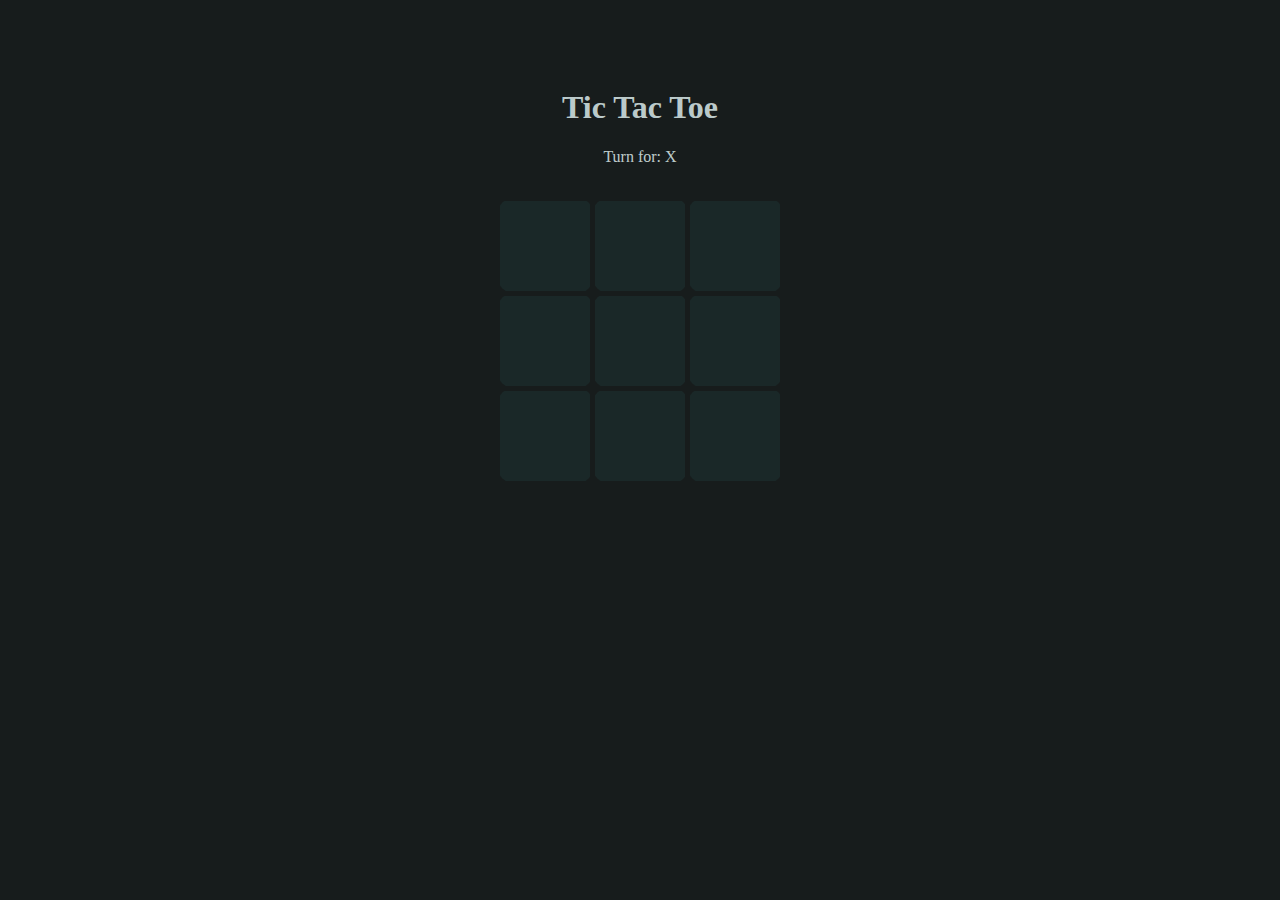
<file: index.html>
<!DOCTYPE html>
<html>
    <head>
        <title>Tic-tac-toe</title>
        <link rel="stylesheet" href="tictactoe.css"/>
        <meta charset="UTF-8"/>
        <meta name="keywords" content="Tic-tac-toe"/>
        <meta name="description" content="Tic-tac-toe game"/>
        <meta name="viewport" content="width=device-width, initial-scale=1.0"/>
        
    </head>
    <body>
        <div>
            <!-- Title -->
            <h1 style="text-align: center;">Tic Tac Toe</h1>
            <p style="text-align: center; margin:auto">Turn for: <span id="marker">X</span></p>
            <h2 id="winner"></h2>
            <div>
            <!-- Table -->
            <table>
                <tbody id="table">
                    <!-- Cells inserted with javascript -->
                </tbody>
            </table>
            </div>
        </div>

        <divS>
            <button id="restart" onclick="restart()" hidden=true >Restart</button>
        </div>

    <!-- Generate game -->
    <script src="tictactoeV2.js"></script>
    </body>
</html>
</file>
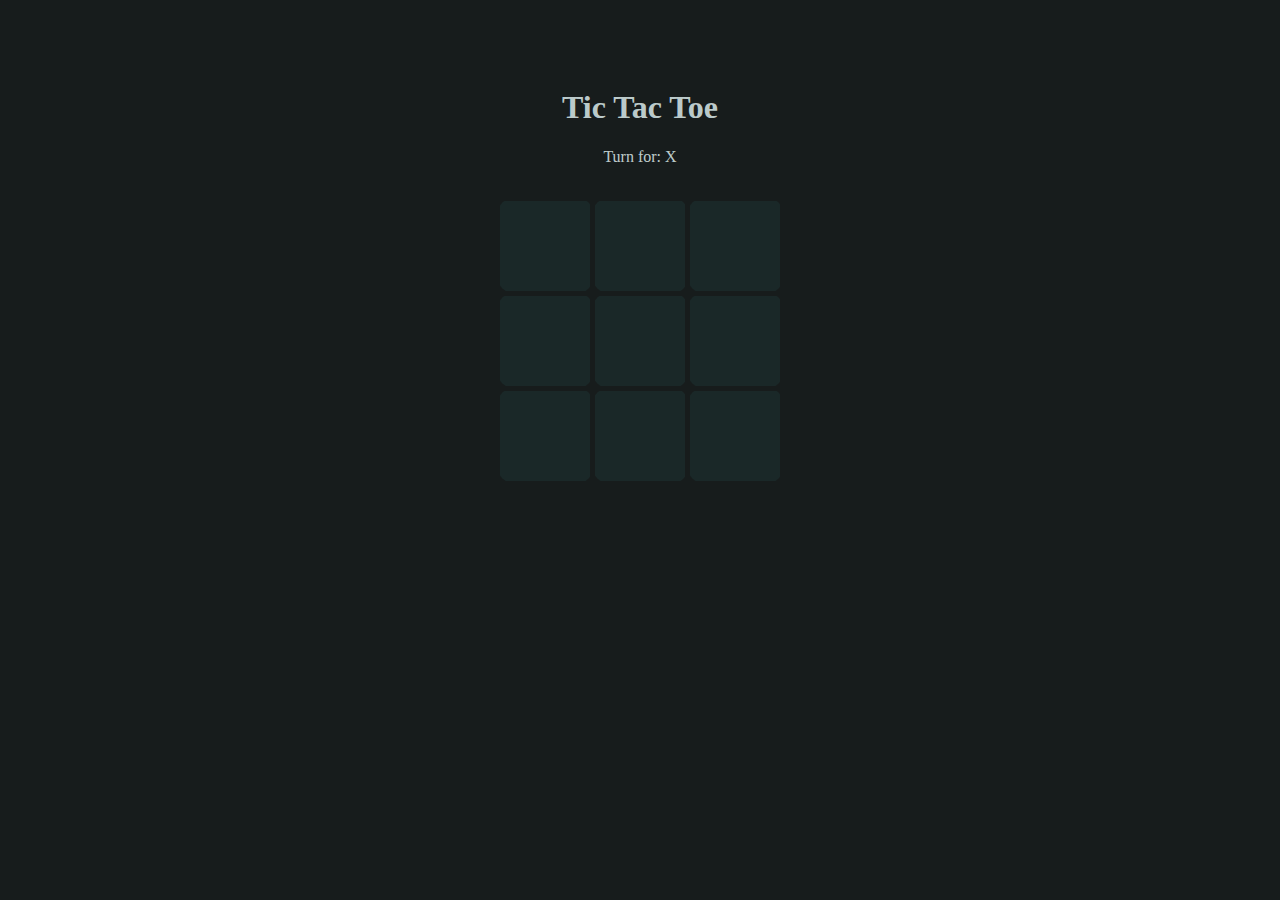
<file: tictactoeV2.html>
<!DOCTYPE html>
<html>
    <head>
        <title>Tic-tac-toe</title>
        <link rel="stylesheet" href="tictactoe.css"/>
        <meta charset="UTF-8"/>
        <meta name="keywords" content="Tic-tac-toe"/>
        <meta name="description" content="Tic-tac-toe game"/>
        <meta name="viewport" content="width=device-width, initial-scale=1.0"/>
        
    </head>
    <body>
        <div>
            <!-- Title -->
            <h1 style="text-align: center;">Tic Tac Toe</h1>
            <p style="text-align: center; margin:auto">Turn for: <span id="marker">X</span></p>
            <h2 id="winner"></h2>
            <div>
            <!-- Table -->
            <table>
                <tbody id="table">
                    <!-- Cells inserted with javascript -->
                </tbody>
            </table>
            </div>
        </div>

        <divS>
            <button id="restart" onclick="restart()" hidden=true >Restart</button>
        </div>

    <!-- Generate game -->
    <script src="tictactoeV2.js"></script>
    </body>
</html>
</file>
<file: tictactoe.css>
body {
    padding: 50px;
    background-color: hsl(180, 10%, 10%);
}

div {
    padding: 10px;
}

h1, h2, p, table {
    color: hsla(180, 70%, 95%, .8);
    
}

h1, h2{
    text-align: center;
}
p:hover, pre:hover, td:hover, th:hover {
    color: hsla(0, 60%, 20%);
  }

table {
    margin: auto;
}

table, th, td {
    border: 5px solid hsla(180, 10%, 10%);
    border-collapse: collapse;
    border-radius: 15px;

  }

/* Table Row and Columns */
th, td {
    background-color:hsla(180, 40%, 40%, .1); 

    text-align: center;
    padding: 15px;
    width: 60px;
    height: 60px;
    font-size: 40px;
}


th:hover, td:hover {
    background-color: hsla(180, 70%, 70%);
}

button {
    background-color:hsl(180, 40%, 40%, .1); 
    color: hsl(180, 90%, 80%);
    align-content: center;
    width: 100px;
    height: 30px;
    margin: auto;
}

button:hover {
    background-color: hsl(180, 10%, 10%); 
}
</file>
